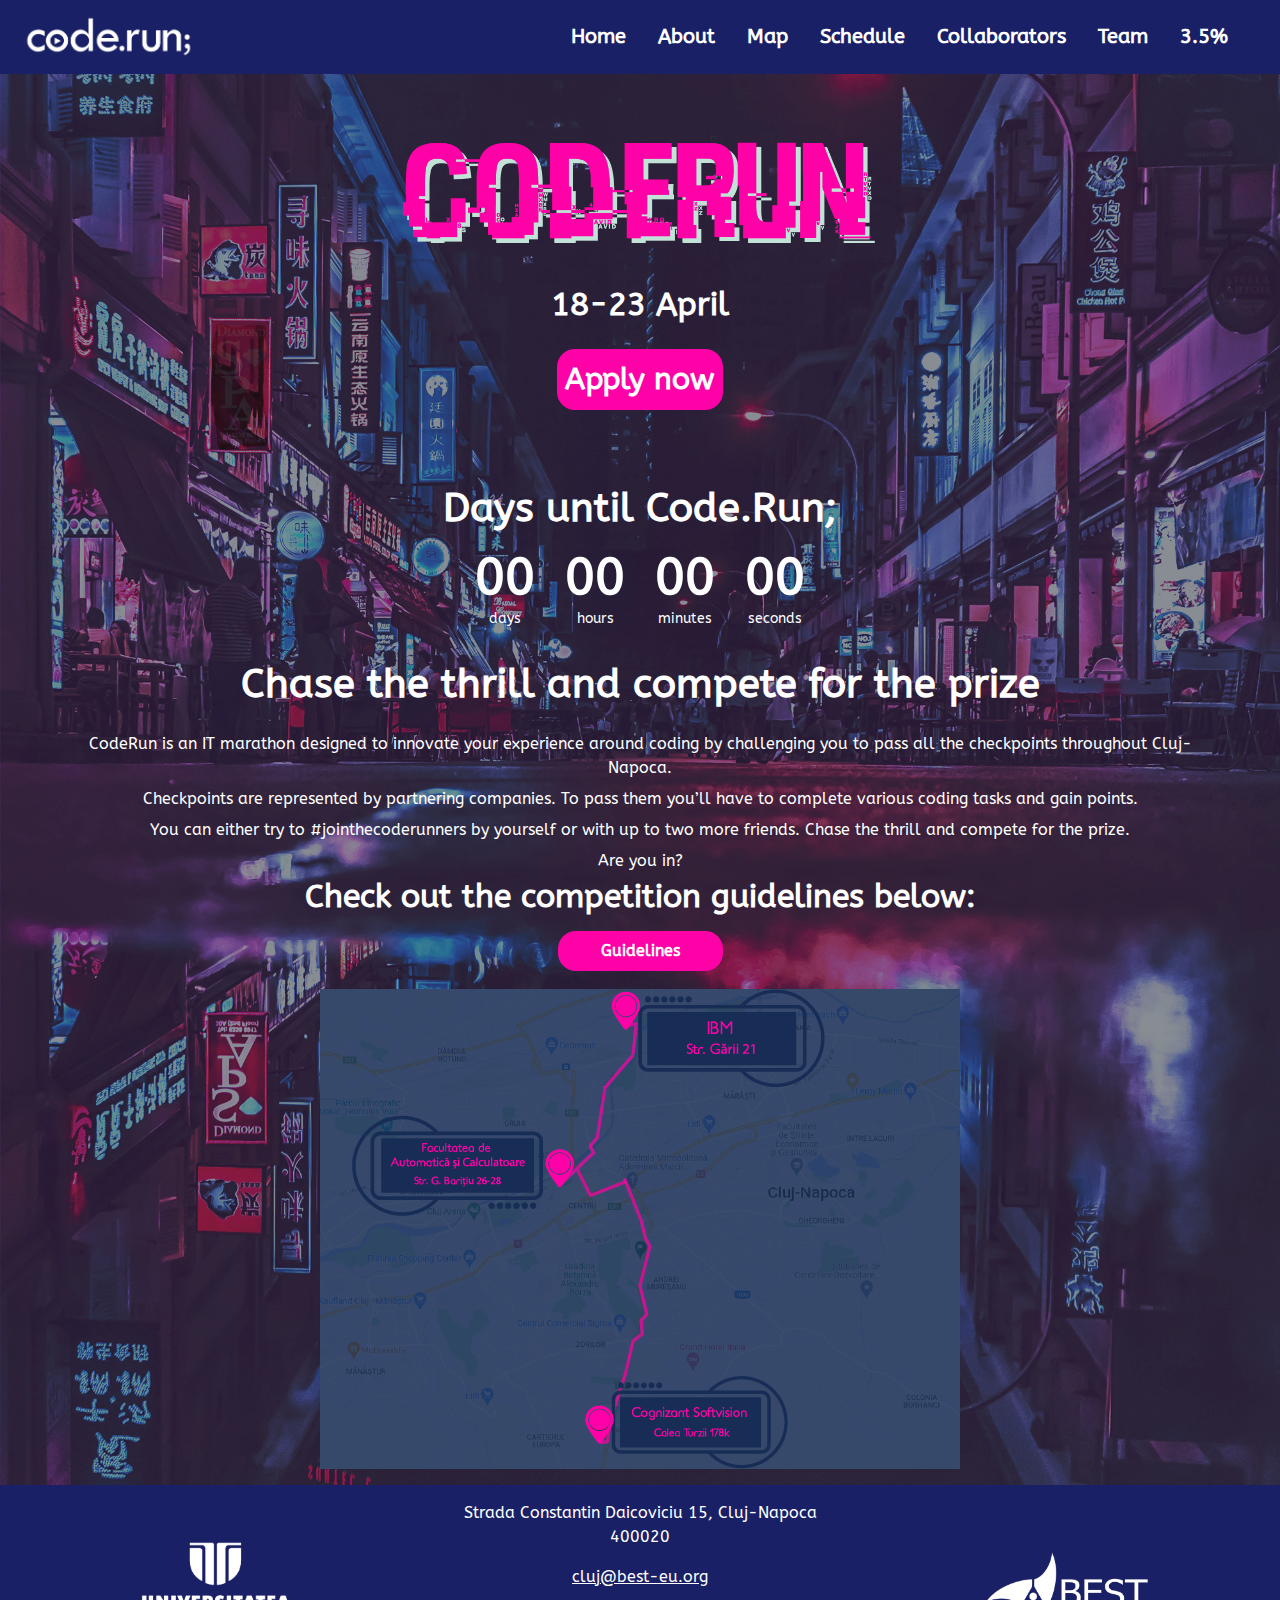
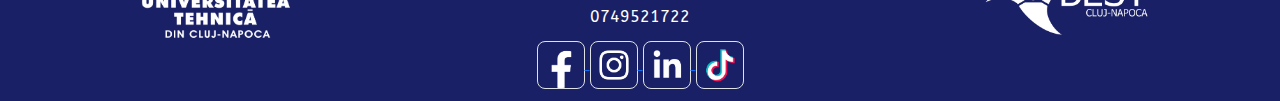
<file: index.html>
<!DOCTYPE html>
<html lang="en">
  <head>
    <!-- Google tag (gtag.js) -->
<script async src="https://www.googletagmanager.com/gtag/js?id=UA-58439877-9"></script>
<script>
  window.dataLayer = window.dataLayer || [];
  function gtag(){dataLayer.push(arguments);}
  gtag('js', new Date());

  gtag('config', 'UA-58439877-9');
  </script>
    <meta charset="UTF-8" />
    <meta content="IE=edge" http-equiv="X-UA-Compatible" />
    <meta content="width=device-width, initial-scale=1.0" name="viewport" />
    <link href="bootstrap.min.css" rel="stylesheet" />
    <link href="indexCSS.css" rel="stylesheet" />
    <link rel="icon" href="bestmorisca.png">
    <title>CodeRun</title>
  </head>     
  <body>
    <nav class="navbar navbar-expand-lg bg-info-subtle">
      <div class="container-fluid">
        <a class="navbar-brand px-2" href="#">
          <img
            class="img-fluid"
            src="logoCR-white.png"
            alt=""
            style="height: 3rem"
          />
        </a>
        <button
          class="navbar-toggler bg-white"
          type="button"
          data-bs-toggle="collapse"
          data-bs-target="#navbarNavAltMarkup"
          aria-controls="navbarNavAltMarkup"
          aria-expanded="false"
          aria-label="Toggle navigation"
        >
          <span class="navbar-toggler-icon"></span>
        </button>
        <div
          class="collapse navbar-collapse justify-content-end px-4"
          id="navbarNavAltMarkup"
        >
          <div class="navbar-nav align-items-center">
            <a
              class="nav-link text-white px-3 fs-5 fw-bold"
              aria-current="page"
              href="index.html"
              >Home</a
            >
            <a
              class="nav-link text-white px-3 fs-5 fw-bold"
              aria-current="page"
              href="about.html"
              >About</a
            >
            <a class="nav-link text-white px-3 fs-5 fw-bold" href="https://www.google.com/maps/d/u/2/viewer?mid=1-nqF3h7oBctWTeFaGnObzFqSmy6iGls&ll=46.76699340094165%2C23.59010330000002&z=13">Map</a>
            <a
              class="nav-link text-white px-3 fs-5 fw-bold"
              href="schedule.html"
              >Schedule</a
            >
            <a
              class="nav-link text-white px-3 fs-5 fw-bold"
              href="collaborators.html"
              >Collaborators</a
            >
            <a class="nav-link text-white px-3 fs-5 fw-bold" href="team.html"
              >Team</a
            >
            <a
              class="nav-link text-white px-3 fs-5 fw-bold"
              href="https://bestcj.ro/3-5-percent-program/"
              >3.5%</a
            >
          </div>
        </div>
      </div>
    </nav>
    <main class="container-fluid text-center text-white" style="height: auto">
      <div class="container text-center">
        <div class="row d-flex justify-content-center align-items-center">
          <div class="col-12 pt-5">
            <img
              class="img-fluid"
              alt=""
              src="coderun3_logo.png"
              style="width: 30rem"
            />
          </div>
          <div class="col-12 text-white text-center fs-2 fw-bold">
            18-23 April
          </div>
          <div style="margin: 20px;"><a href="https://forms.gle/BG7joQMBynVZYEoL6" class="apply"">Apply now</a
          ></div><!--            <div class="col pt-3"><img alt="" src="poza1.png" width="300vh"/></div>-->
        </div>
      </div>
      <div class="row d-flex justify-content-center align-items-center">
        <div class="col-12 text-center text-white fs-1 fw-bolder pt-5">
          Days until Code.Run;
        </div>
      </div>
      <div class="row d-flex justify-content-center align-items-center">
        <div
          class="col-12 d-flex align-items-center justify-content-center"
          id="countdown"
        >
          <div class="time">
            <h3 id="days">00</h3>
            <small>days</small>
          </div>
          <div class="time">
            <h3 id="hours">00</h3>
            <small>hours</small>
          </div>
          <div class="time">
            <h3 id="minutes">00</h3>
            <small>minutes</small>
          </div>
          <div class="time">
            <h3 id="seconds">00</h3>
            <small>seconds</small>
          </div>
        </div>
      </div>
      <div class="container text-center">
        <div class="row">
          <div class="col-12">
            <h1 class="h1 pt-3 pb-3 fw-bolder">Chase the thrill and compete for the prize</h1>
            <p>

CodeRun is an IT marathon designed to innovate your experience around coding by challenging you to pass all the checkpoints throughout Cluj-Napoca. 
<hr>
Checkpoints are represented by partnering companies. To pass them you’ll have to complete various coding tasks and gain points.
<hr>
You can either try to #jointhecoderunners by yourself or with up to two more friends. 
Chase the thrill and compete for the prize.
<hr>
Are you in?
</p>
          <div class="col-12 text-white text-center fs-2 fw-bold">
            Check out the competition guidelines below:
          </div>
          <div style="padding: 10px;"><a href="https://docs.google.com/document/d/1nt0Yv2_MF4OyDAM2bKyKwFBGIwtlNxA3pkoIj5bzEcw/edit?usp=share_link" class="apply1"> <p style="font-size: medium;" >Guidelines</p></a
          ></div><!--            <div class="col pt-3"><img alt="" src="poza1.png" width="300vh"/></div>-->

            <a href="https://www.google.com/maps/d/u/2/edit?mid=1-nqF3h7oBctWTeFaGnObzFqSmy6iGls&usp=sharing"><img class="img-fluid pt-2 pb-3" src="harta_site.png" alt=""></a>
            
        </div>
      </div>
    </main>
    <footer class="container-fluid bg-info-subtle text-center">
      <div
        class="row align-items-center align-content-center justify-content-center py-1"
      >
        <div class="col-12 col-md-4">
          <img
            alt=""
            class="img-fluid"
            src="logo-ut-crop.png"
            style="height: 7rem"
          />
        </div>
        <div
          class="col-12 col-md-4 d-flex flex-column align-text-center text-white my-1"
        >
          <p class="my-2">
            Strada Constantin Daicoviciu 15, Cluj-Napoca 400020
          </p>
          <a class="my-2" style="color: white;" href="https://bestcj.ro/">cluj@best-eu.org</a>
          <p class="my-2">0749521722</p>
          <div class="row-cols-3 my-1">
            <a href="https://www.facebook.com/BESTcluj/?locale=ro_RO">
              <img
                alt=""
                class="img-fluid border rounded-3"
                src="facebook-alb.png"
                style="width: 3rem"
              />
            </a>
            <a href="https://www.instagram.com/best_clujnapoca/">
              <img
                alt=""
                class="img-fluid border rounded-3"
                src="instagram-alb.png"
                style="width: 3rem"
              />
            </a>
            <a href="https://www.linkedin.com/company/best-cluj-napoca">
              <img
                alt=""
                class="img-fluid border rounded-3"
                src="linkedin-alb.png"
                style="width: 3rem"
              />
            </a>
            <a href="https://www.tiktok.com/@code.run?_t=8bBINcsooZ8&_r=1">
              <img
                alt=""
                class="img-fluid border rounded-3"
                src="tiktok-alb.png"
                style="width: 3rem"
              />
            </a>
          </div>
        </div>
        <div class="col-12 col-md-4">
          <img
            alt=""
            class="img-fluid"
            src="bestcj_signature_white.png"
            style="height: 7rem"
          />
        </div>
      </div>
    </footer>
        <script
      crossorigin="anonymous"
      integrity="sha384-qKXV1j0HvMUeCBQ+QVp7JcfGl760yU08IQ+GpUo5hlbpg51QRiuqHAJz8+BrxE/N"
      src="https://cdn.jsdelivr.net/npm/bootstrap@5.3.0-alpha2/dist/js/bootstrap.bundle.min.js"
    ></script><!-- ddadijaoi -->
    <!--<script src="indexJS.js"></script> -->
  </body>
</html>
</file>
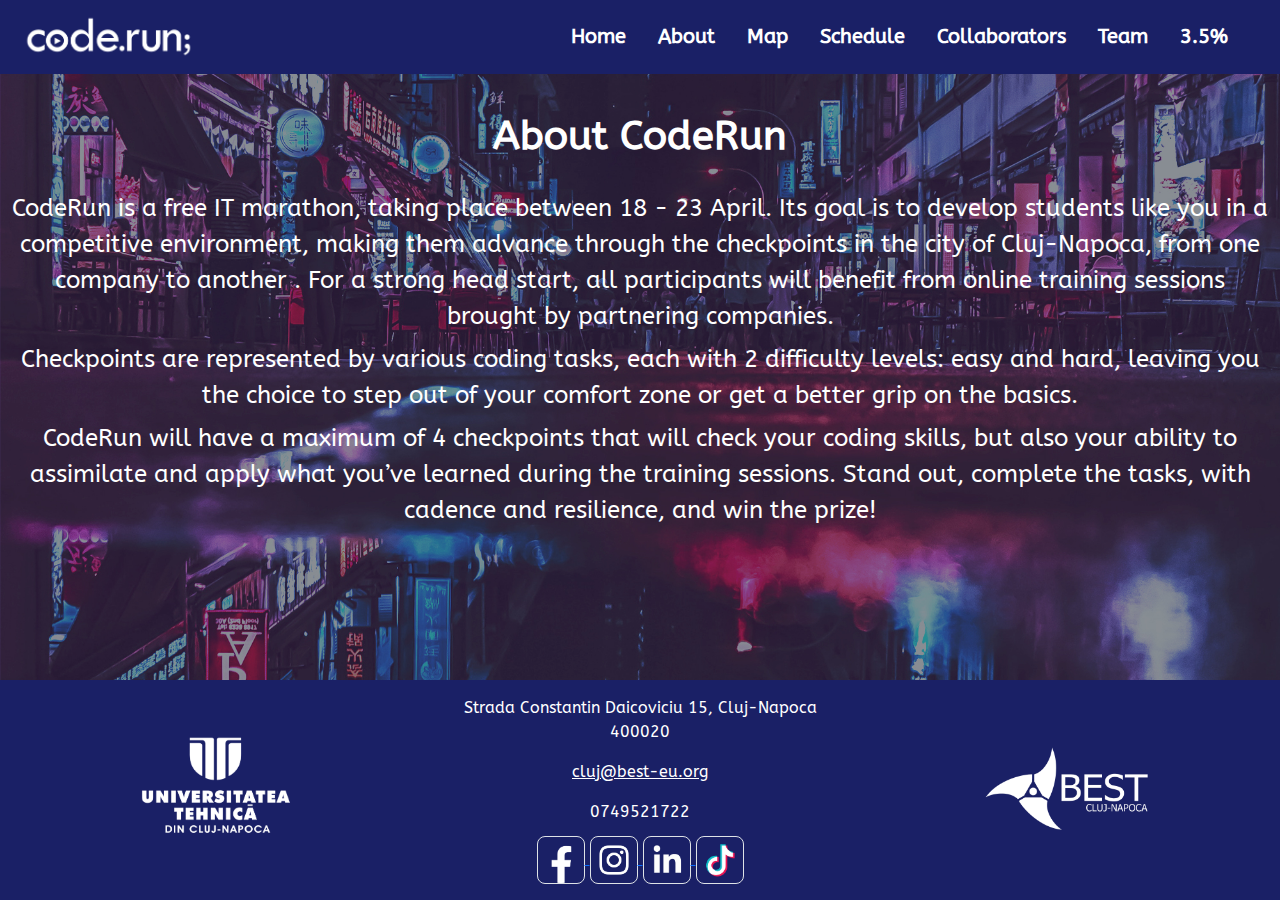
<file: about.html>
<!DOCTYPE html>
<html lang="en">
  <head>
    <meta charset="UTF-8" />
    <meta name="viewport" content="width=device-width, initial-scale=1" />
    <!--    <meta name="viewport" content="height=device-height, initial-scale=1">-->
    <title>Coderun-About</title>

    <link rel="stylesheet" href="bootstrap.min.css" />
    <link rel="stylesheet" href="indexCSS.css" />
    <link rel="icon" href="bestmorisca.png" />
  </head>
  <body class="container-fluid p-0">
    <nav class="navbar navbar-expand-lg bg-info-subtle">
      <div class="container-fluid">
        <a class="navbar-brand px-2" href="index.html">
          <img
            class="img-fluid"
            src="logoCR-white.png"
            alt=""
            style="height: 3rem"
          />
        </a>
        <button
          class="navbar-toggler bg-white"
          type="button"
          data-bs-toggle="collapse"
          data-bs-target="#navbarNavAltMarkup"
          aria-controls="navbarNavAltMarkup"
          aria-expanded="false"
          aria-label="Toggle navigation"
        >
          <span class="navbar-toggler-icon"></span>
        </button>
        <div
          class="collapse navbar-collapse justify-content-end px-4"
          id="navbarNavAltMarkup"
        >
          <div class="navbar-nav align-items-center">
            <a
              class="nav-link text-white px-3 fs-5 fw-bold"
              aria-current="page"
              href="index.html"
              >Home</a
            >
            <a
              class="nav-link text-white px-3 fs-5 fw-bold"
              aria-current="page"
              href="about.html"
              >About</a
            >
            <a
              class="nav-link text-white px-3 fs-5 fw-bold"
              href="https://www.google.com/maps/d/u/2/viewer?mid=1-nqF3h7oBctWTeFaGnObzFqSmy6iGls&ll=46.76699340094165%2C23.59010330000002&z=13"
              >Map</a
            >
            <a
              class="nav-link text-white px-3 fs-5 fw-bold"
              href="schedule.html"
              >Schedule</a
            >
            <a
              class="nav-link text-white px-3 fs-5 fw-bold"
              href="collaborators.html"
              >Collaborators</a
            >
            <a class="nav-link text-white px-3 fs-5 fw-bold" href="team.html"
              >Team</a
            >
            <a
              class="nav-link text-white px-3 fs-5 fw-bold"
              href="https://bestcj.ro/3-5-percent-program/"
              >3.5%</a
            >
          </div>
        </div>
      </div>
    </nav>
    <main class="container-fluid text-center text-white">
      <div class="row align-items-center pb-4 pt-3" bgcolor="#1a2066">
        <div class="col-12 fs-1 fw-bold py-3">About CodeRun</div>
        <div class="col-12">
          <p class="fs-4 pt-2">
            CodeRun is a free IT marathon, taking place between 18 - 23 April.
            Its goal is to develop students like you in a competitive
            environment, making them advance through the checkpoints in the city
            of Cluj-Napoca, from one company to another . For a strong head
            start, all participants will benefit from online training sessions
            brought by partnering companies.
          </p>
          <hr />
          <p class="fs-4">
            Checkpoints are represented by various coding tasks, each with 2
            difficulty levels: easy and hard, leaving you the choice to step out
            of your comfort zone or get a better grip on the basics.
          </p>
          <hr />
          <p class="fs-4">
            CodeRun will have a maximum of 4 checkpoints that will check your
            coding skills, but also your ability to assimilate and apply what
            you’ve learned during the training sessions. Stand out, complete the
            tasks, with cadence and resilience, and win the prize!
          </p>
        </div>
      </div>
      <div class="row align-items-center pt-5 pb-5 px-5">
        <div class="col-12 fs-1 fw-bold py-3"></div>
        <div class="col-12">
          <p class="fs-3 font-monospace"></p>
        </div>
      </div>
    </main>
    <footer class="container-fluid bg-info-subtle text-center">
      <div
        class="row align-items-center align-content-center justify-content-center py-1"
      >
        <div class="col-12 col-md-4">
          <img
            alt=""
            class="img-fluid"
            src="logo-ut-crop.png"
            style="height: 7rem"
          />
        </div>
        <div
          class="col-12 col-md-4 d-flex flex-column align-text-center text-white my-1"
        >
          <p class="my-2">
            Strada Constantin Daicoviciu 15, Cluj-Napoca 400020
          </p>
          <a class="my-2" style="color: white" href="https://bestcj.ro/"
            >cluj@best-eu.org</a
          >
          <p class="my-2">0749521722</p>
          <div class="row-cols-3 my-1">
            <a href="https://www.facebook.com/BESTcluj/?locale=ro_RO">
              <img
                alt=""
                class="img-fluid border rounded-3"
                src="facebook-alb.png"
                style="width: 3rem"
              />
            </a>
            <a href="https://www.instagram.com/best_clujnapoca/">
              <img
                alt=""
                class="img-fluid border rounded-3"
                src="instagram-alb.png"
                style="width: 3rem"
              />
            </a>
            <a href="https://www.linkedin.com/company/best-cluj-napoca">
              <img
                alt=""
                class="img-fluid border rounded-3"
                src="linkedin-alb.png"
                style="width: 3rem"
              />
            </a>
            <a href="https://www.tiktok.com/@code.run?_t=8bBINcsooZ8&_r=1">
              <img
                alt=""
                class="img-fluid border rounded-3"
                src="tiktok-alb.png"
                style="width: 3rem"
              />
            </a>
          </div>
        </div>
        <div class="col-12 col-md-4">
          <img
            alt=""
            class="img-fluid"
            src="bestcj_signature_white.png"
            style="height: 7rem"
          />
        </div>
      </div>
    </footer>
  </body>
  <script
    src="https://cdn.jsdelivr.net/npm/bootstrap@5.3.0-alpha2/dist/js/bootstrap.bundle.min.js"
    integrity="sha384-qKXV1j0HvMUeCBQ+QVp7JcfGl760yU08IQ+GpUo5hlbpg51QRiuqHAJz8+BrxE/N"
    crossorigin="anonymous"
  ></script>
</html>
</file>
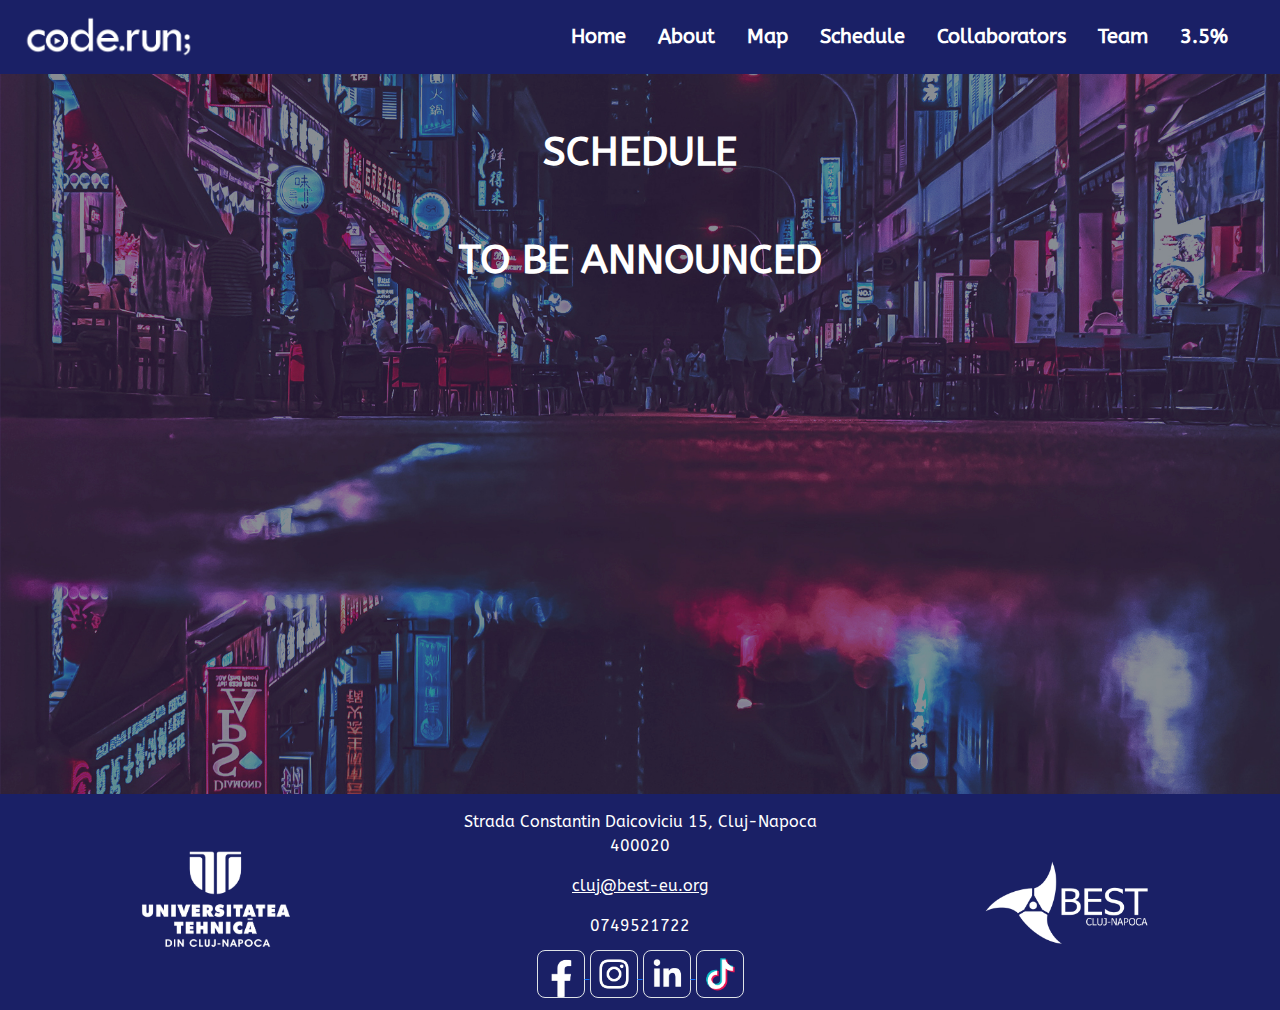
<file: schedule.html>
<!DOCTYPE html>
<html lang="en">
  <head>
    <meta charset="UTF-8" />
    <meta content="width=device-width, initial-scale=1" name="viewport" />
    <title>Coderun-Schedule</title>
    <link href="bootstrap.min.css" rel="stylesheet" />
    <link href="indexCSS.css" rel="stylesheet" />
    <link rel="icon" href="bestmorisca.png" />
  </head>
  <body style="height: 100vh">
    <nav class="navbar navbar-expand-lg bg-info-subtle">
      <div class="container-fluid">
        <a class="navbar-brand px-2" href="index.html">
          <img
            class="img-fluid"
            src="logoCR-white.png"
            alt=""
            style="height: 3rem"
          />
        </a>
        <button
          class="navbar-toggler bg-white"
          type="button"
          data-bs-toggle="collapse"
          data-bs-target="#navbarNavAltMarkup"
          aria-controls="navbarNavAltMarkup"
          aria-expanded="false"
          aria-label="Toggle navigation"
        >
          <span class="navbar-toggler-icon"></span>
        </button>
        <div
          class="collapse navbar-collapse justify-content-end px-4"
          id="navbarNavAltMarkup"
        >
          <div class="navbar-nav align-items-center">
            <a
              class="nav-link text-white px-3 fs-5 fw-bold"
              aria-current="page"
              href="index.html"
              >Home</a
            >
            <a
              class="nav-link text-white px-3 fs-5 fw-bold"
              aria-current="page"
              href="about.html"
              >About</a
            >
            <a
              class="nav-link text-white px-3 fs-5 fw-bold"
              href="https://www.google.com/maps/d/u/2/viewer?mid=1-nqF3h7oBctWTeFaGnObzFqSmy6iGls&ll=46.76699340094165%2C23.59010330000002&z=13"
              >Map</a
            >
            <a
              class="nav-link text-white px-3 fs-5 fw-bold"
              href="schedule.html"
              >Schedule</a
            >
            <a
              class="nav-link text-white px-3 fs-5 fw-bold"
              href="collaborators.html"
              >Collaborators</a
            >
            <a class="nav-link text-white px-3 fs-5 fw-bold" href="team.html"
              >Team</a
            >
            <a
              class="nav-link text-white px-3 fs-5 fw-bold"
              href="https://bestcj.ro/3-5-percent-program/"
              >3.5%</a
            >
          </div>
        </div>
      </div>
    </nav>
    <main class="container-fluid text-center text-white" style="height: 80vh">
      <div class="col-12 fs-1 fw-bold pt-5">SCHEDULE</div>
      <div class="col-12 fs-1 fw-bold pt-5">TO BE ANNOUNCED</div>
    </main>
    <footer class="container-fluid bg-info-subtle text-center">
      <div
        class="row align-items-center align-content-center justify-content-center py-1"
      >
        <div class="col-12 col-md-4">
          <img
            alt=""
            class="img-fluid"
            src="logo-ut-crop.png"
            style="height: 7rem"
          />
        </div>
        <div
          class="col-12 col-md-4 d-flex flex-column align-text-center text-white my-1"
        >
          <p class="my-2">
            Strada Constantin Daicoviciu 15, Cluj-Napoca 400020
          </p>
          <a class="my-2" style="color: white" href="https://bestcj.ro/"
            >cluj@best-eu.org</a
          >
          <p class="my-2">0749521722</p>
          <div class="row-cols-3 my-1">
            <a href="https://www.facebook.com/BESTcluj/?locale=ro_RO">
              <img
                alt=""
                class="img-fluid border rounded-3"
                src="facebook-alb.png"
                style="width: 3rem"
              />
            </a>
            <a href="https://www.instagram.com/best_clujnapoca/">
              <img
                alt=""
                class="img-fluid border rounded-3"
                src="instagram-alb.png"
                style="width: 3rem"
              />
            </a>
            <a href="https://www.linkedin.com/company/best-cluj-napoca">
              <img
                alt=""
                class="img-fluid border rounded-3"
                src="linkedin-alb.png"
                style="width: 3rem"
              />
            </a>
            <a href="https://www.tiktok.com/@code.run?_t=8bBINcsooZ8&_r=1">
              <img
                alt=""
                class="img-fluid border rounded-3"
                src="tiktok-alb.png"
                style="width: 3rem"
              />
            </a>
          </div>
        </div>
        <div class="col-12 col-md-4">
          <img
            alt=""
            class="img-fluid"
            src="bestcj_signature_white.png"
            style="height: 7rem"
          />
        </div>
      </div>
    </footer>
    <script
      crossorigin="anonymous"
      integrity="sha384-qKXV1j0HvMUeCBQ+QVp7JcfGl760yU08IQ+GpUo5hlbpg51QRiuqHAJz8+BrxE/N"
      src="https://cdn.jsdelivr.net/npm/bootstrap@5.3.0-alpha2/dist/js/bootstrap.bundle.min.js"
    ></script>
  </body>
</html>
</file>
<file: indexCSS.css>
@import "bootstrap.min.css";
@font-face {
    font-family: CustomFont;
    src: url("abeeZee-Regular.ttf");
}
body {
    font-family: CustomFont;
}
body{
   margin: 0;
    background-color: #1a2066;    
      background-size: cover;
       background-repeat: no-repeat;
       background-attachment: fixed;
       background-position: center;
}
.countdown {
    display: flex;
}

.time {
    display: flex;
    flex-direction: column;
    margin: 15px;
}

.time h3 {
    font-weight: bolder;
    font-size: 50px;
    line-height: 1;
    margin: 0 0 5px;
}

.navBar {
    background-color: #1a2066;
}

main {
    background-image: url("bag_mic.jpg");

    background-repeat: no-repeat;
    background-size: cover;
    background-position: center;
}
p {
    padding: 0;
    margin: 0;
}

.apply{
    text-decoration: none;
    color: white;
    border: #fe02a7;
    background-color: #fe02a7;
    display: inline-block;
    font-size: 30px;
    font-weight: bolder;
    border-style: solid;
    border-radius: 2vh;
    padding: 5px;
}
.apply1 {
    text-decoration: none;
    color: white;
    border: #fe02a7;
    background-color: #fe02a7;
    display: inline-block;
    font-size: 30px;
    font-weight: bolder;
    border-style: solid;
    border-radius: 2vh;
    padding-top: 5px;
    padding-bottom: 5px;
    padding-left: 40px;
    padding-right: 40px;
}
 hr{
    margin: 3px;
    width: 0;
 }
</file>
